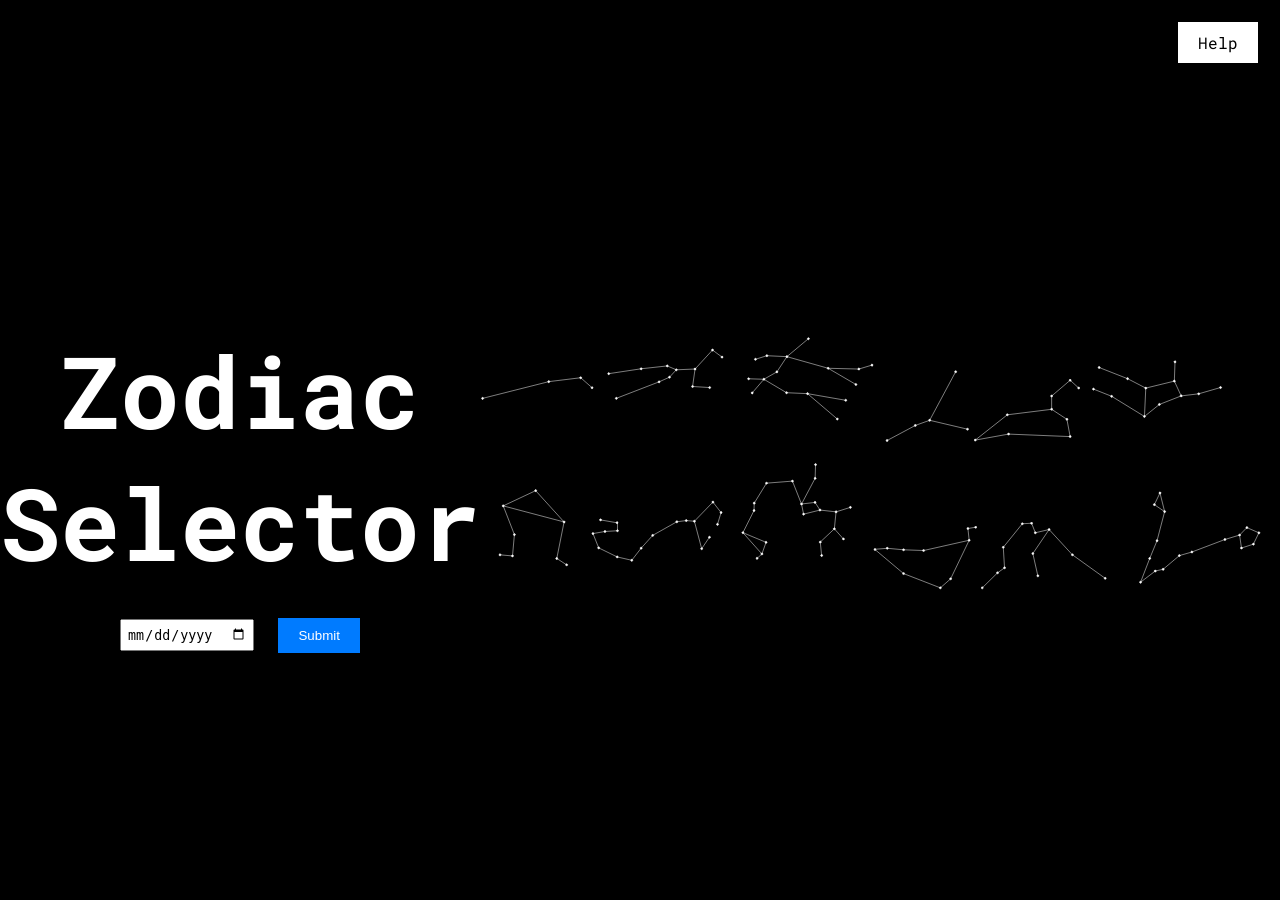
<file: index.html>
<!DOCTYPE html>
<html lang="en">
<head>
    <meta charset="UTF-8">
    <meta name="viewport" content="width=device-width, initial-scale=1.0">
    <link rel="stylesheet" href="css/styles.css">
    <link rel="preconnect" href="https://fonts.googleapis.com">
<link rel="preconnect" href="https://fonts.gstatic.com" crossorigin>
<link href="https://fonts.googleapis.com/css2?family=Roboto+Mono:ital,wght@0,100..700;1,100..700&display=swap" rel="stylesheet">
</head>

<body>
    <div class="container">
        <h1> Zodiac Selector </h1>
        <input type="date" id="dateInput">
        <button onclick="getZodiac()">Submit</button>
        <p id="zodiacOutput"></p>
    </div>
    <div class="image-grid">
        <img src="img/aries.svg" alt="Aries" onclick="showZodiac('Aries')"> 
        <img src="img/taurus.svg" alt="Taurus" onclick="showZodiac('Taurus')">
        <img src="img/gemini.svg" alt="Gemini" onclick="showZodiac('Gemini')">
        <img src="img/cancer.svg" alt="Cancer" onclick="showZodiac('Cancer')">
        <img src="img/leo.svg" alt="Leo" onclick="showZodiac('Leo')">
        <img src="img/virgo.svg" alt="Virgo" onclick="showZodiac('Virgo')">
        <img src="img/libra.svg" alt="Libra" onclick="showZodiac('Libra')">
        <img src="img/scorpio.svg" alt="Scorpio" onclick="showZodiac('Scorpio')">
        <img src="img/sagittarius.svg" alt="sagittarius" onclick="showZodiac('Sagittarius')">
        <img src="img/capricorn.svg" alt="Capricorn" onclick="showZodiac('Capricorn')">
        <img src="img/aquarius.svg" alt="Aquarius" onclick="showZodiac('Aquarius')">
        <img src="img/pisces.svg" alt="Pisces" onclick="showZodiac('Pisces')">
    </div>
    
    <audio id="capricornAudio" src="audio/capricorn.mp3"></audio>
    <audio id="piscesAudio" src="audio/pisces.mp3"></audio>
    <audio id="leoAudio" src="audio/leo.mp3"></audio>
    <audio id="taurusAudio" src="audio/taurus.mp3"></audio>
    <audio id="cancerAudio" src="audio/cancer.mp3"></audio>
    <audio id="sagittariusAudio" src="audio/sagittarius.mp3"></audio>
    <audio id="aquariusAudio" src="audio/aquarius.mp3"></audio>
    <audio id="virgoAudio" src="audio/Virgo.mp3"></audio>
    <audio id="libraAudio" src="audio/libra.mp3"></audio>
    <audio id="geminiAudio" src="audio/gemini.mp3"></audio>
    <audio id="scorpioAudio" src="audio/scorpio.mp3"></audio>
    <audio id="ariesAudio" src="audio/aries.mp3"></audio>

    <div class="help-button">
        <a href="help.html" target="_blank">Help</a>
    </div>




    <script src="js/zodiac.js"></script>
</body>
</html>
</file>
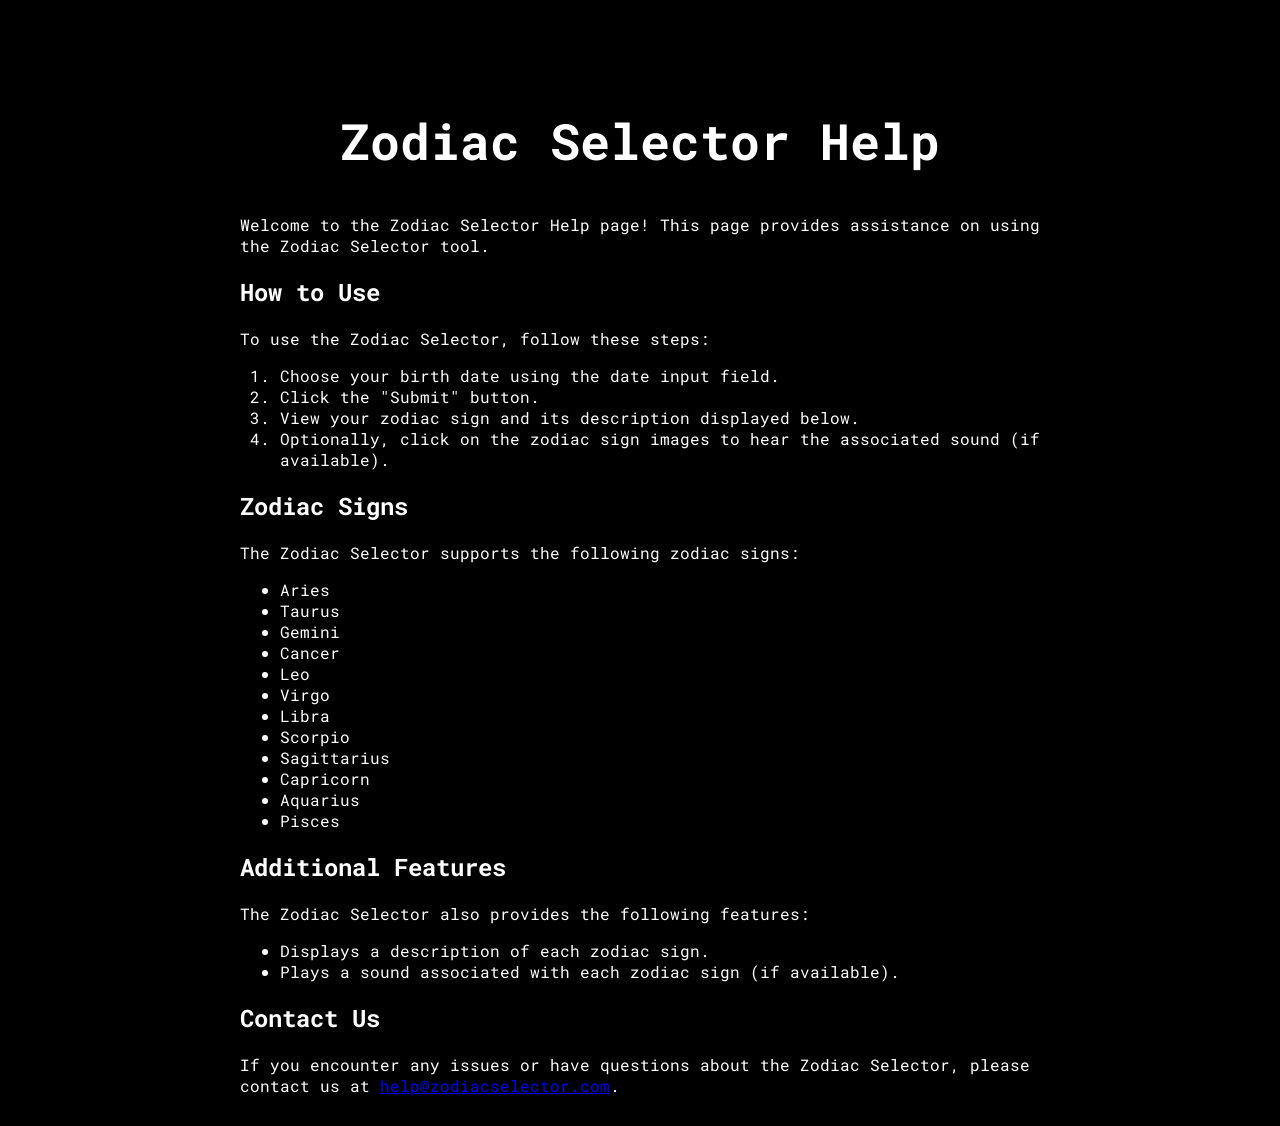
<file: help.html>
<!DOCTYPE html>
<html lang="en">
<head>
    <meta charset="UTF-8">
    <meta name="viewport" content="width=device-width, initial-scale=1.0">
    <title>Zodiac Selector Help</title>
    <link rel="stylesheet" href="css/styles.css">
    <link rel="preconnect" href="https://fonts.googleapis.com">
<link rel="preconnect" href="https://fonts.gstatic.com" crossorigin>
<link href="https://fonts.googleapis.com/css2?family=Roboto+Mono:ital,wght@0,100..700;1,100..700&display=swap" rel="stylesheet">
</head>
<body>
    <div class="help">
        <h1> Zodiac Selector Help </h1>
        <p> Welcome to the Zodiac Selector Help page! This page provides assistance on using the Zodiac Selector tool.</p>

        <h2>How to Use</h2>
        <p>To use the Zodiac Selector, follow these steps:</p>
        <ol>
            <li>Choose your birth date using the date input field.</li>
            <li>Click the "Submit" button.</li>
            <li>View your zodiac sign and its description displayed below.</li>
            <li>Optionally, click on the zodiac sign images to hear the associated sound (if available).</li>
        </ol>

        <h2>Zodiac Signs</h2>
        <p>The Zodiac Selector supports the following zodiac signs:</p>
        <ul>
            <li>Aries</li>
            <li>Taurus</li>
            <li>Gemini</li>
            <li>Cancer</li>
            <li>Leo</li>
            <li>Virgo</li>
            <li>Libra</li>
            <li>Scorpio</li>
            <li>Sagittarius</li>
            <li>Capricorn</li>
            <li>Aquarius</li>
            <li>Pisces</li>
        </ul>

        <h2>Additional Features</h2>
        <p>The Zodiac Selector also provides the following features:</p>
        <ul>
            <li>Displays a description of each zodiac sign.</li>
            <li>Plays a sound associated with each zodiac sign (if available).</li>
        </ul>

        <h2>Contact Us</h2>
        <p>If you encounter any issues or have questions about the Zodiac Selector, please contact us at <a href="mailto:help@zodiacselector.com">help@zodiacselector.com</a>.</p>
    </div>
</body>
</html>
</file>
<file: css/styles.css>
.container {
    text-align: center;
    margin-top: 35px;
}

body {
    display: flex;
    justify-content: center;
    align-items: center;
    height: 100vh;
    margin: 0;
    background-color: black;
}

h1 {
    font-family: 'Roboto Mono', monospace; 
    font-size: 100px;
    margin-bottom: 20px;
    color: white;
}


input[type="date"] {
    padding: 5px;
    margin: 10px;
}

button {
    padding: 10px 20px;
    background-color: #007bff;
    color: white;
    border: none;
    cursor: pointer;
    margin: 10px;
}

button:hover {
    background-color: #0056b3;
}

.help {
    font-family: 'Roboto Mono', monospace;
    color: white;
    max-width: 800px;
    padding: 200px 20px 20px 20px;
    background-color: #000000;
    border-radius: 10px;
    box-shadow: 0 0 10px rgba(0, 0, 0, 0.1);
}

.help h1 {
    text-align: center;
    font-size: 50px;
    max-width: 800px;
    padding: 100px 20px 20px 20px
}

.help h2 {
    margin-top: 20px;
}

.help p {
    margin-bottom: 10px;
}

.help ul, .help ol {
    margin-bottom: 20px;
}


.help-button {
    position: absolute;
    top: 20px;
    right: 20px;
}

.help-button a {
    display: inline-block;
    padding: 10px 20px;
    background-color: white;
    color: black;
    border: 2px solid black;
    text-decoration: none;
    font-family: 'Roboto Mono', monospace 
}
</file>
